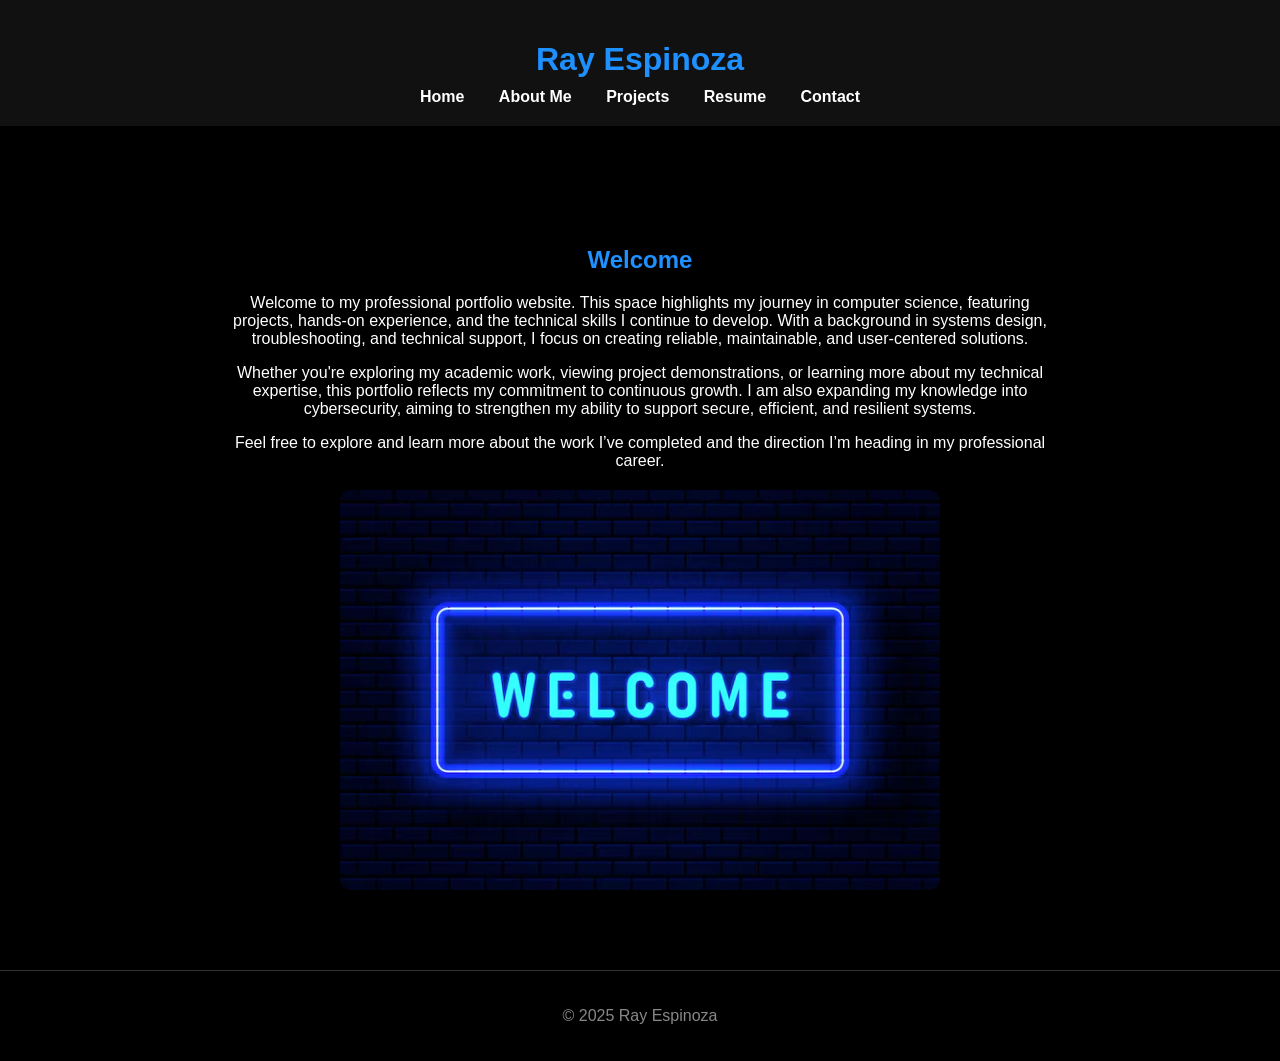
<file: index.html>
<!DOCTYPE html>
<html lang="en">
<head>
  <!-- Sets character encoding and ensures proper handling of text -->
  <meta charset="UTF-8" />

  <!-- Makes the website mobile responsive by controlling scaling -->
  <meta name="viewport" content="width=device-width, initial-scale=1.0" />

  <!-- Title displayed on browser tab -->
  <title>Ray Espinoza | Portfolio</title>

  <!-- Link to external stylesheet containing all global styles -->
  <link rel="stylesheet" href="style.css" />
</head>

<body>
  <!-- Header section containing my name and the navigation menu -->
  <header>
    <h1>Ray Espinoza</h1>

    <!-- Navigation links to other pages in the portfolio -->
    <nav>
      <a href="index.html">Home</a>
      <a href="about.html">About Me</a>
      <a href="projects.html">Projects</a>
      <a href="resume.html">Resume</a>
      <a href="contact.html">Contact</a>
    </nav>
  </header>

  <!-- Main content area of the homepage -->
  <main>
    <section class="welcome-section">
      <!-- Section heading -->
      <h2>Welcome</h2>

      <!-- Introductory paragraph describing the purpose of the website -->
      <p>
        Welcome to my professional portfolio website. This space highlights my journey in computer science, featuring projects, hands-on experience, and the technical skills I continue to develop. With a background in systems design, troubleshooting, and technical support, I focus on creating reliable, maintainable, and user-centered solutions.
      </p>

      <!-- Paragraph describing the type of work and learning showcased on the site -->
      <p>
        Whether you're exploring my academic work, viewing project demonstrations, or learning more about my technical expertise, this portfolio reflects my commitment to continuous growth. I am also expanding my knowledge into cybersecurity, aiming to strengthen my ability to support secure, efficient, and resilient systems.
      </p>

      <!-- Closing paragraph inviting visitors to explore the portfolio -->
      <p>
        Feel free to explore and learn more about the work I’ve completed and the direction I’m heading in my professional career.
      </p>

      <!-- Welcome image wrapped in a styled container -->
      <div class="welcome-card">
        <img src="welcome.png" alt="Welcome Image" />
      </div>
    </section>
  </main>

  <!-- Footer that appears at the bottom of the page -->
  <footer>
    <p>© 2025 Ray Espinoza</p>
  </footer>
</body>
</html>

</html>
</file>
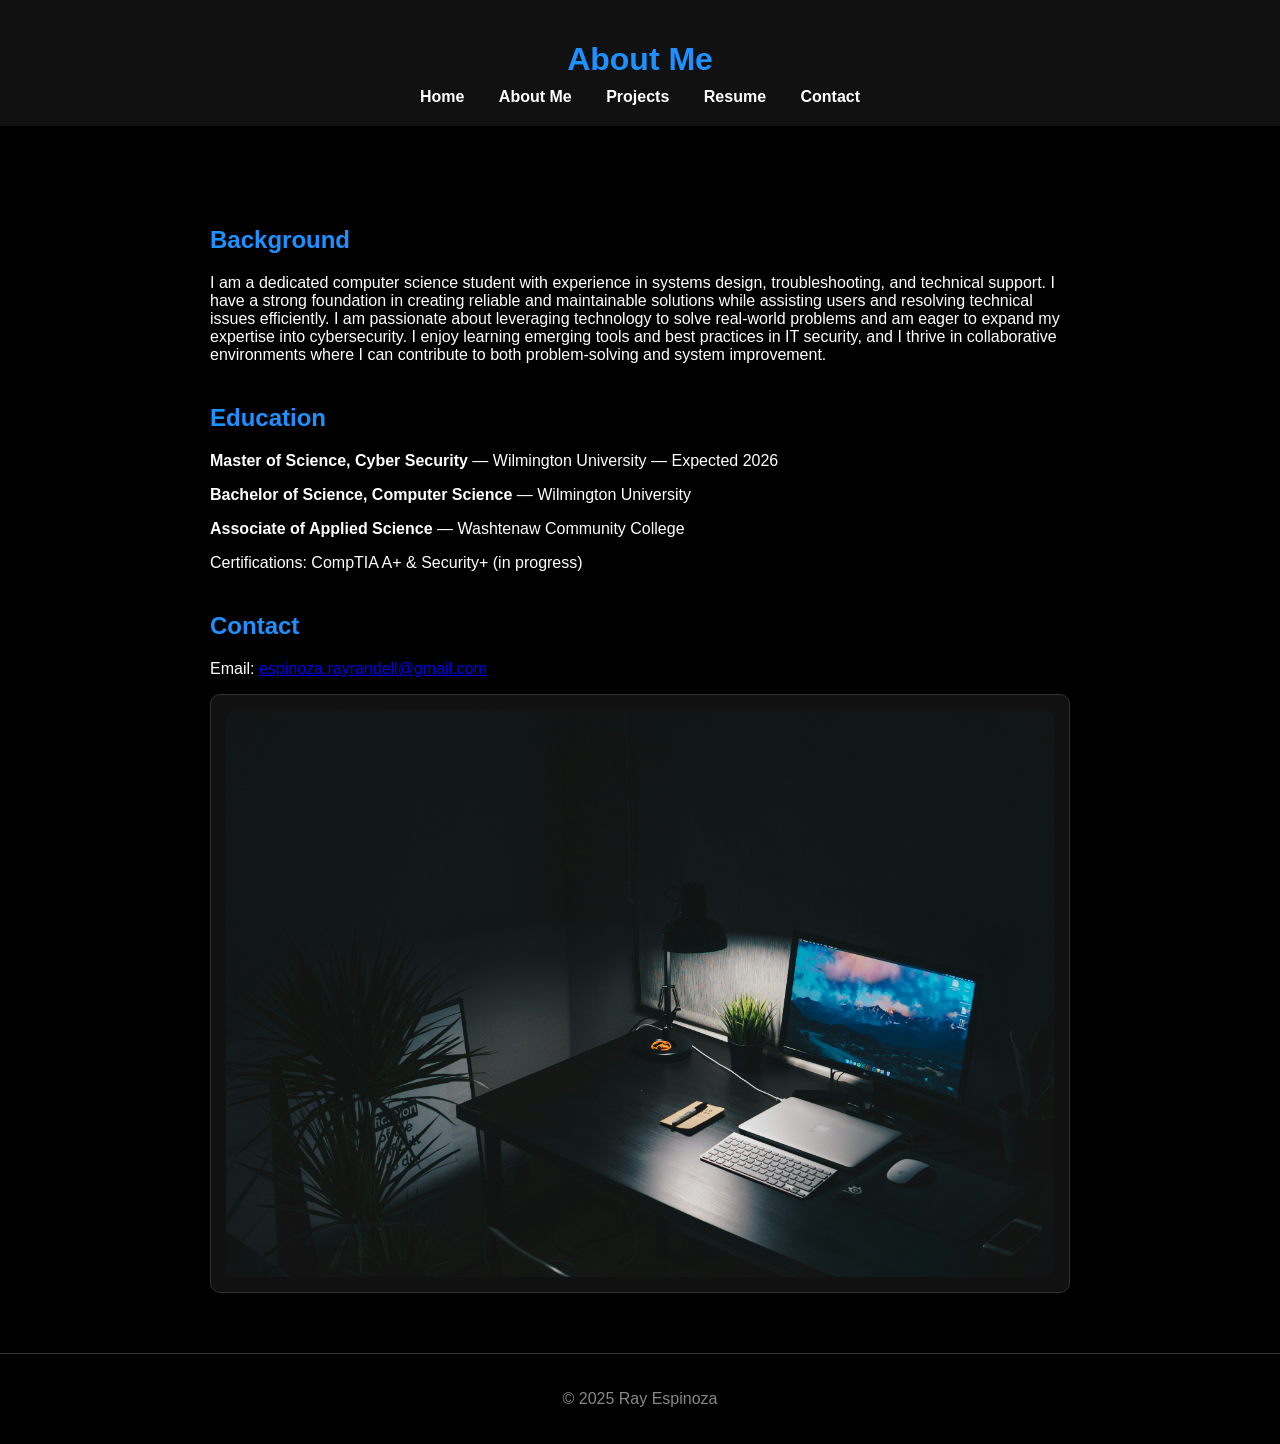
<file: about.html>
<!DOCTYPE html>
<html lang="en">
<head>
  <!-- Sets character encoding for proper text display -->
  <meta charset="utf-8" />

  <!-- Ensures the page scales correctly on mobile devices -->
  <meta name="viewport" content="width=device-width, initial-scale=1" />

  <!-- Title displayed in the browser tab -->
  <title>About | Ray Espinoza</title>

  <!-- Link to the global stylesheet -->
  <link rel="stylesheet" href="style.css" />
</head>

<body>
  <!-- Header section containing page title and navigation menu -->
  <header>
    <h1>About Me</h1>

    <!-- Navigation bar with links to other sections of the portfolio -->
    <nav aria-label="Main Navigation">
      <a href="index.html">Home</a>
      <a href="about.html">About Me</a>
      <a href="projects.html">Projects</a>
      <a href="resume.html">Resume</a>
      <a href="contact.html">Contact</a>
    </nav>
  </header>

  <!-- Main content area of the About Me page -->
  <main>

    <!-- Background section describing education and experience -->
    <section>
      <!-- Section heading -->
      <h2>Background</h2>

      <!-- Paragraph explaining academic and technical experience -->
      <p>
        I am a dedicated computer science student with experience in systems design, troubleshooting, and technical support. I have a strong foundation in creating reliable and maintainable solutions while assisting users and resolving technical issues efficiently. I am passionate about leveraging technology to solve real-world problems and am eager to expand my expertise into cybersecurity. I enjoy learning emerging tools and best practices in IT security, and I thrive in collaborative environments where I can contribute to both problem-solving and system improvement.
      </p>
    </section>

    <!-- Section listing completed education and certifications -->
    <section>
      <!-- Section heading -->
      <h2>Education</h2>

      <!-- Individual educational achievements -->
      <p><strong>Master of Science, Cyber Security</strong> — Wilmington University — Expected 2026</p>
      <p><strong>Bachelor of Science, Computer Science</strong> — Wilmington University</p>
      <p><strong>Associate of Applied Science</strong> — Washtenaw Community College</p>

      <!-- Certifications currently in progress -->
      <p>Certifications: CompTIA A+ & Security+ (in progress)</p>
    </section>

    <!-- Contact information and supporting image -->
    <section>
      <!-- Section heading -->
      <h2>Contact</h2>

      <!-- Email link that opens the user's mail app -->
      <p>Email: <a href="mailto:espinoza.rayrandell@gmail.com">espinoza.rayrandell@gmail.com</a></p>

      <!-- Image used to visually support the About Me page -->
      <div class="project-card">
        <img src="aboutme1.png" alt="About Me photo" />
      </div>
    </section>

  </main>

  <!-- Footer section displayed at the bottom of the page -->
  <footer>
    <p>© 2025 Ray Espinoza</p>
  </footer>

</body>
</html>
</file>
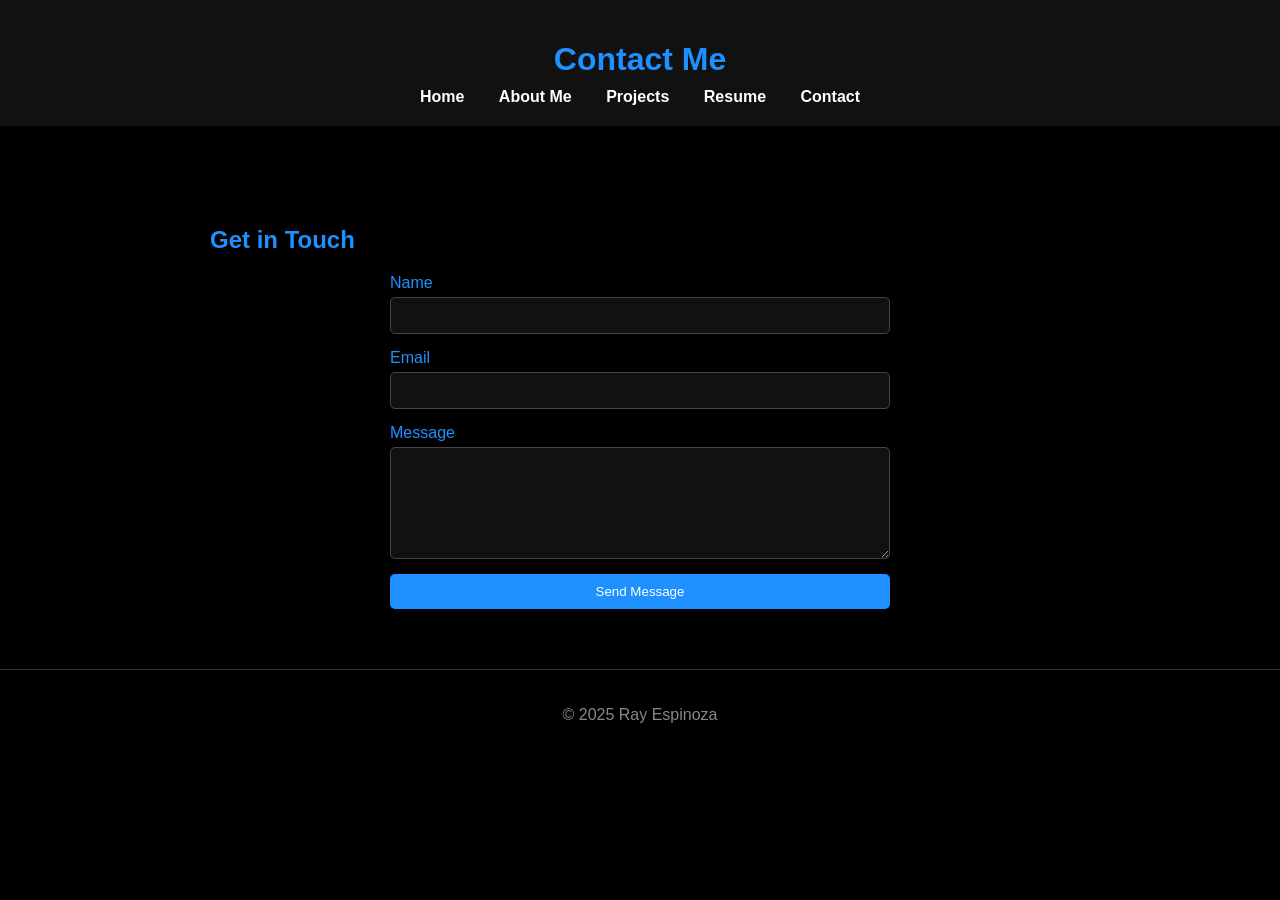
<file: contact.html>
<!DOCTYPE html>
<html lang="en">
<head>
  <!-- Sets the character encoding so the browser reads text properly -->
  <meta charset="UTF-8">

  <!-- Ensures the layout adapts to mobile screens and different devices -->
  <meta name="viewport" content="width=device-width, initial-scale=1.0">

  <!-- Title that appears in the browser tab -->
  <title>Contact | Ray Espinoza</title>

  <!-- Link to the main stylesheet shared across the entire website -->
  <link rel="stylesheet" href="style.css">
</head>

<body>
  <!-- Header area containing the page title and navigation bar -->
  <header>
    <h1>Contact Me</h1>

    <!-- Navigation menu for moving between pages -->
    <nav>
      <a href="index.html">Home</a>
      <a href="about.html">About Me</a>
      <a href="projects.html">Projects</a>
      <a href="resume.html">Resume</a>
      <a href="contact.html">Contact</a>
    </nav>
  </header>

  <!-- Main content section that holds the contact form -->
  <main>
    <section>
      <!-- Subheading for the contact section -->
      <h2>Get in Touch</h2>

      <!-- 
        Contact form using Formspree backend.
        'action' sends the form data to a Formspree endpoint.
        'method="POST"' ensures data is securely submitted.
         Form ID was created on formspree to track contact form
      -->
      <form action="https://formspree.io/f/xpwvyokd" method="POST">

        <!-- Full name input field -->
        <label for="name">Name</label>
        <input type="text" id="name" name="name" required>

        <!-- Email address field. '_replyto' is required by Formspree to send email replies. -->
        <label for="email">Email</label>
        <input type="email" id="email" name="_replyto" required>

        <!-- Message text box allowing users to type their message -->
        <label for="message">Message</label>
        <textarea id="message" name="message" rows="6" required></textarea>

        <!-- Form submission button -->
        <button type="submit">Send Message</button>
      </form>
    </section>
  </main>

  <!-- Footer section appearing on every page -->
  <footer>
    <p>© 2025 Ray Espinoza</p>
  </footer>
</body>
</html>
</file>
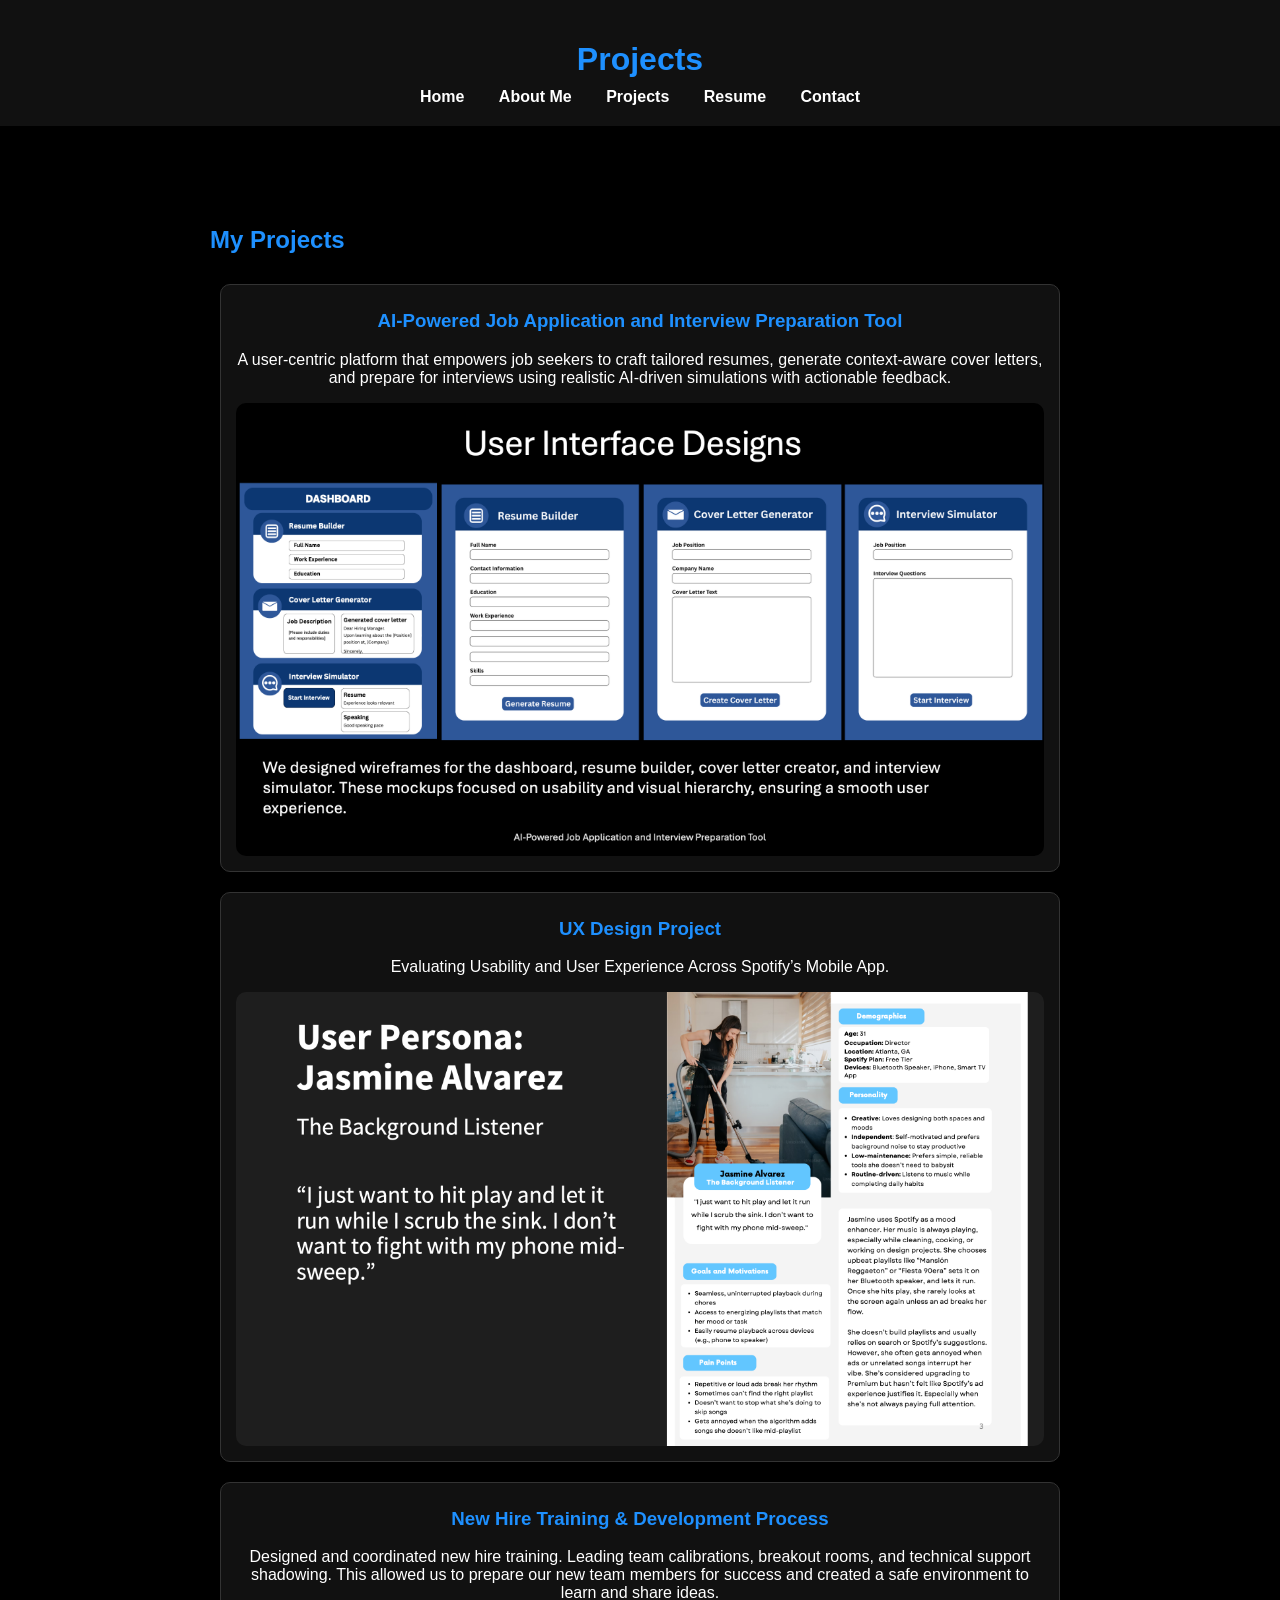
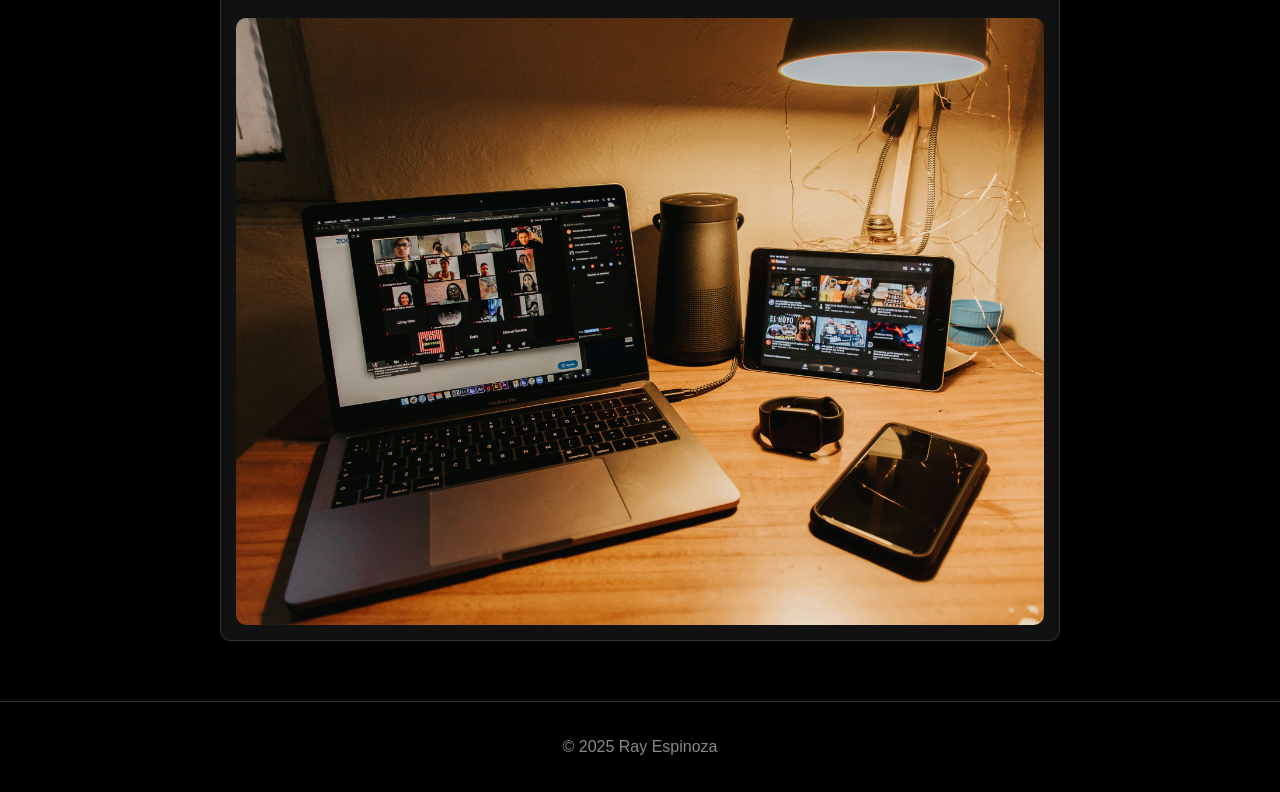
<file: projects.html>
<!DOCTYPE html>
<html lang="en">
<head>
  <!-- Meta tags that ensure proper character encoding and mobile responsiveness -->
  <meta charset="UTF-8" />
  <meta name="viewport" content="width=device-width, initial-scale=1.0" />

  <!-- Page title that appears in the browser tab -->
  <title>Projects | Ray Espinoza</title>

  <!-- Link to the global stylesheet used across all pages -->
  <link rel="stylesheet" href="style.css" />
</head>

<body>
  <!-- Header section containing the page title and the navigation bar -->
  <header>
    <h1>Projects</h1>

    <!-- Navigation menu allowing the user to switch between site sections -->
    <nav>
      <a href="index.html">Home</a>
      <a href="about.html">About Me</a>
      <a href="projects.html">Projects</a>
      <a href="resume.html">Resume</a>
      <a href="contact.html">Contact</a>
    </nav>
  </header>

  <!-- Main content area that displays the project gallery -->
  <main>
    <section>
      <!-- Section header for the projects list -->
      <h2>My Projects</h2>

      <!-- Container holding all project cards in a flexible layout -->
      <div class="project-gallery">

        <!-- Individual project card #1 -->
        <div class="project-card">
          <!-- Project image with descriptive alt text for accessibility -->
          <h3>AI-Powered Job Application and Interview Preparation Tool</h3>
          <!-- Brief description summarizing the goal of the project -->
          <p> A user-centric platform that empowers job seekers to craft tailored resumes, generate context-aware cover letters, and prepare for interviews using realistic AI-driven simulations with actionable feedback.</p>
          <img src="project1.png" alt="Project 1 Screenshot" />
        </div>

        <!-- Individual project card #2 -->
        <div class="project-card">
          <h3>UX Design Project</h3>
          <p>Evaluating Usability and User Experience Across Spotify’s Mobile App.</p>
           <img src="project2.png" alt="Project 2 Screenshot" />
        </div>

        <!-- Individual project card #3 -->
        <div class="project-card">
          <h3>New Hire Training & Development Process</h3>
          <p>Designed and coordinated new hire training. Leading team calibrations, breakout rooms, and technical support shadowing. This allowed us to prepare our new team members for success and created a safe environment to learn and share ideas. </p>
          <img src="project3.png" alt="Project 3 Screenshot" />
        </div>

      </div>
    </section>
  </main>

  <!-- Footer containing copyright information -->
  <footer>
    <p>© 2025 Ray Espinoza</p>
  </footer>
</body>
</html>
</file>
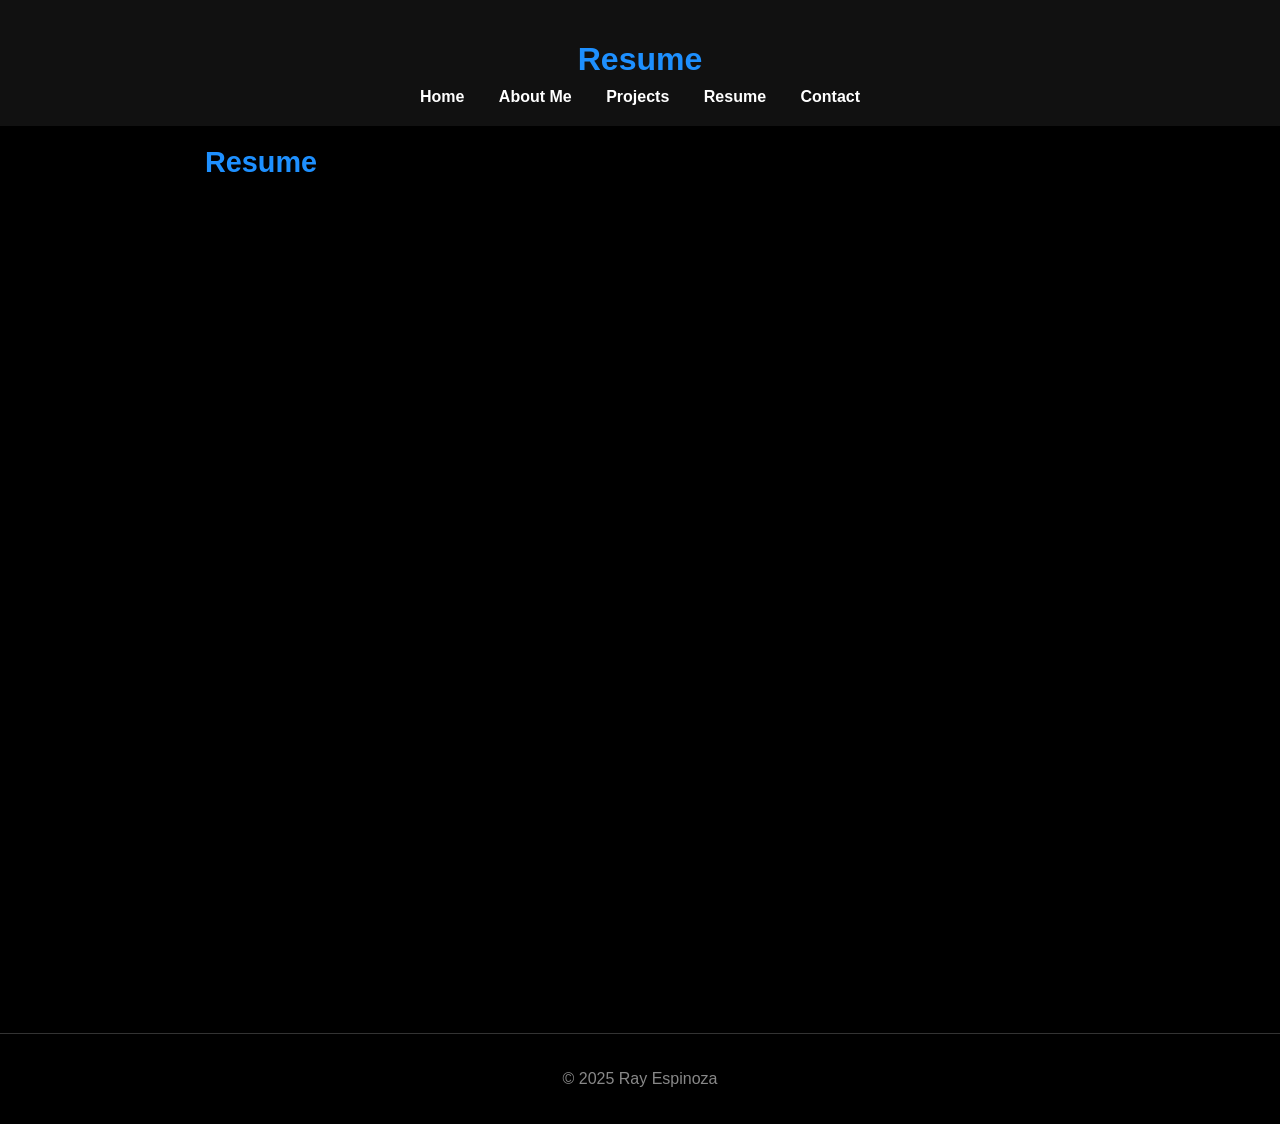
<file: resume.html>
<!DOCTYPE html>
<html lang="en">
<head>
  <meta charset="UTF-8">
  <meta name="viewport" content="width=device-width, initial-scale=1.0">
  <!-- Ensures the page scales correctly on all devices -->

  <title>Resume | Ray Espinoza</title>
  <!-- Page title shown in the browser tab -->

  <link rel="stylesheet" href="style.css">
  <!-- Link to external CSS file for styling -->
</head>
  
<body>
  <!-- Body of the webpage -->

  <header>
    <!-- Header section containing page title and navigation -->

  <h1>Resume</h1>
  <!-- Main heading for the page -->

<nav>
  <!-- Navigation menu linking to other pages -->
  <a href="index.html">Home</a>
  <a href="about.html">About Me</a>
  <a href="projects.html">Projects</a>
  <a href="resume.html">Resume</a>
  <a href="contact.html">Contact</a>
</nav>

  </header>

    <section class="resume-section">
    <h2>Resume</h2>
  
    <div class="resume-container">
      <iframe src="RayEspinoza_UResume 1:7.pdf" class="resume-frame"></iframe>
    </div>
    </section>

  <footer>
    <!-- Footer section -->

<p>© 2025 Ray Espinoza</p>
<!-- Copyright information -->

  </footer>
</body>
</html>
</file>
<file: style.css>
/* --- Global Styles --- */
body {
  background-color: #000000;
  color: #ffffff;
  font-family: 'Arial', sans-serif;
  margin: 0;
  padding: 0;
}

header {
  background-color: #111111;
  text-align: center;
  padding: 20px;
}

header h1 {
  color: #1e90ff;
  margin-bottom: 10px;
}

nav a {
  color: #ffffff;
  text-decoration: none;
  margin: 0 15px;
  font-weight: bold;
}

nav a:hover {
  color: #1e90ff;
}

main {
  max-width: 900px;
  margin: 40px auto;
  padding: 20px;
  box-sizing: border-box;
}

/* --- Section Headings --- */
h2, h3 {
  color: #1e90ff;
  margin-top: 40px;
}

/* --- Footer --- */
footer {
  text-align: center;
  padding: 20px;
  border-top: 1px solid #333333;
  color: #888888;
}

/* --- Contact Form --- */
form {
  display: flex;
  flex-direction: column;
  width: 100%;
  max-width: 500px;
  margin: 0 auto;
}

form label {
  margin-bottom: 5px;
  color: #1e90ff;
}

form input, form textarea {
  margin-bottom: 15px;
  padding: 10px;
  border: 1px solid #444444;
  border-radius: 5px;
  background-color: #111111;
  color: #ffffff;
}

form button {
  background-color: #1e90ff;
  color: #ffffff;
  border: none;
  padding: 10px 20px;
  border-radius: 5px;
  cursor: pointer;
}

form button:hover {
  background-color: #63b3ff;
}

/* --- Welcome Section --- */
.welcome-section {
  max-width: 900px;
  margin: 0 auto;
  padding: 20px 15px;
  text-align: center;
}

.welcome-card {
  width: 100%;
  display: flex;
  justify-content: center;
  margin-top: 20px;
}

.welcome-card img {
  max-width: 600px;
  width: 100%;
  height: auto;
  border-radius: 10px;
  display: block;
}

/* --- Projects Section (ONE COLUMN EVERYWHERE) --- */
.project-gallery {
  display: grid;
  grid-template-columns: 1fr; /* 1 column desktop + mobile */
  gap: 20px;
  margin-top: 30px;
  padding: 0 10px;
  box-sizing: border-box;
}

.project-card {
  background-color: #111111;
  border: 1px solid #333333;
  border-radius: 10px;
  padding: 15px;
  text-align: center;
}

.project-card img {
  width: 100%;
  height: auto;
  border-radius: 10px;
  display: block;
}

.project-card h3 {
  color: #1e90ff;
  margin-top: 10px;
}

/* --- Resume Section --- */
.resume-section {
  max-width: 900px;
  margin: 0 auto;
  padding: 20px 15px;
  text-align: left;
  box-sizing: border-box;
}

.resume-section h2 {
  color: #1e90ff;
  font-size: 1.8em;
  margin: 0 0 20px 0;
  text-align: left;
}

.resume-container {
  width: 100%;
  max-width: 100%;
  overflow-x: hidden;
}

.resume-frame {
  width: 100%;
  max-width: 100%;
  height: 90vh;
  border: none;
  overflow: hidden;
}

/* --- Mobile Responsive --- */
@media (max-width: 768px) {
  main {
    padding: 15px 10px;
  }

  .welcome-card img {
    max-width: 90%;
  }

  /* Projects stay one column */
  .project-card {
    padding: 10px;
  }

  .resume-section {
    padding: 15px 10px;
  }

  .resume-section h2 {
    font-size: 1.5em;
  }

  .resume-frame {
    height: 75vh;
  }
}
</file>
